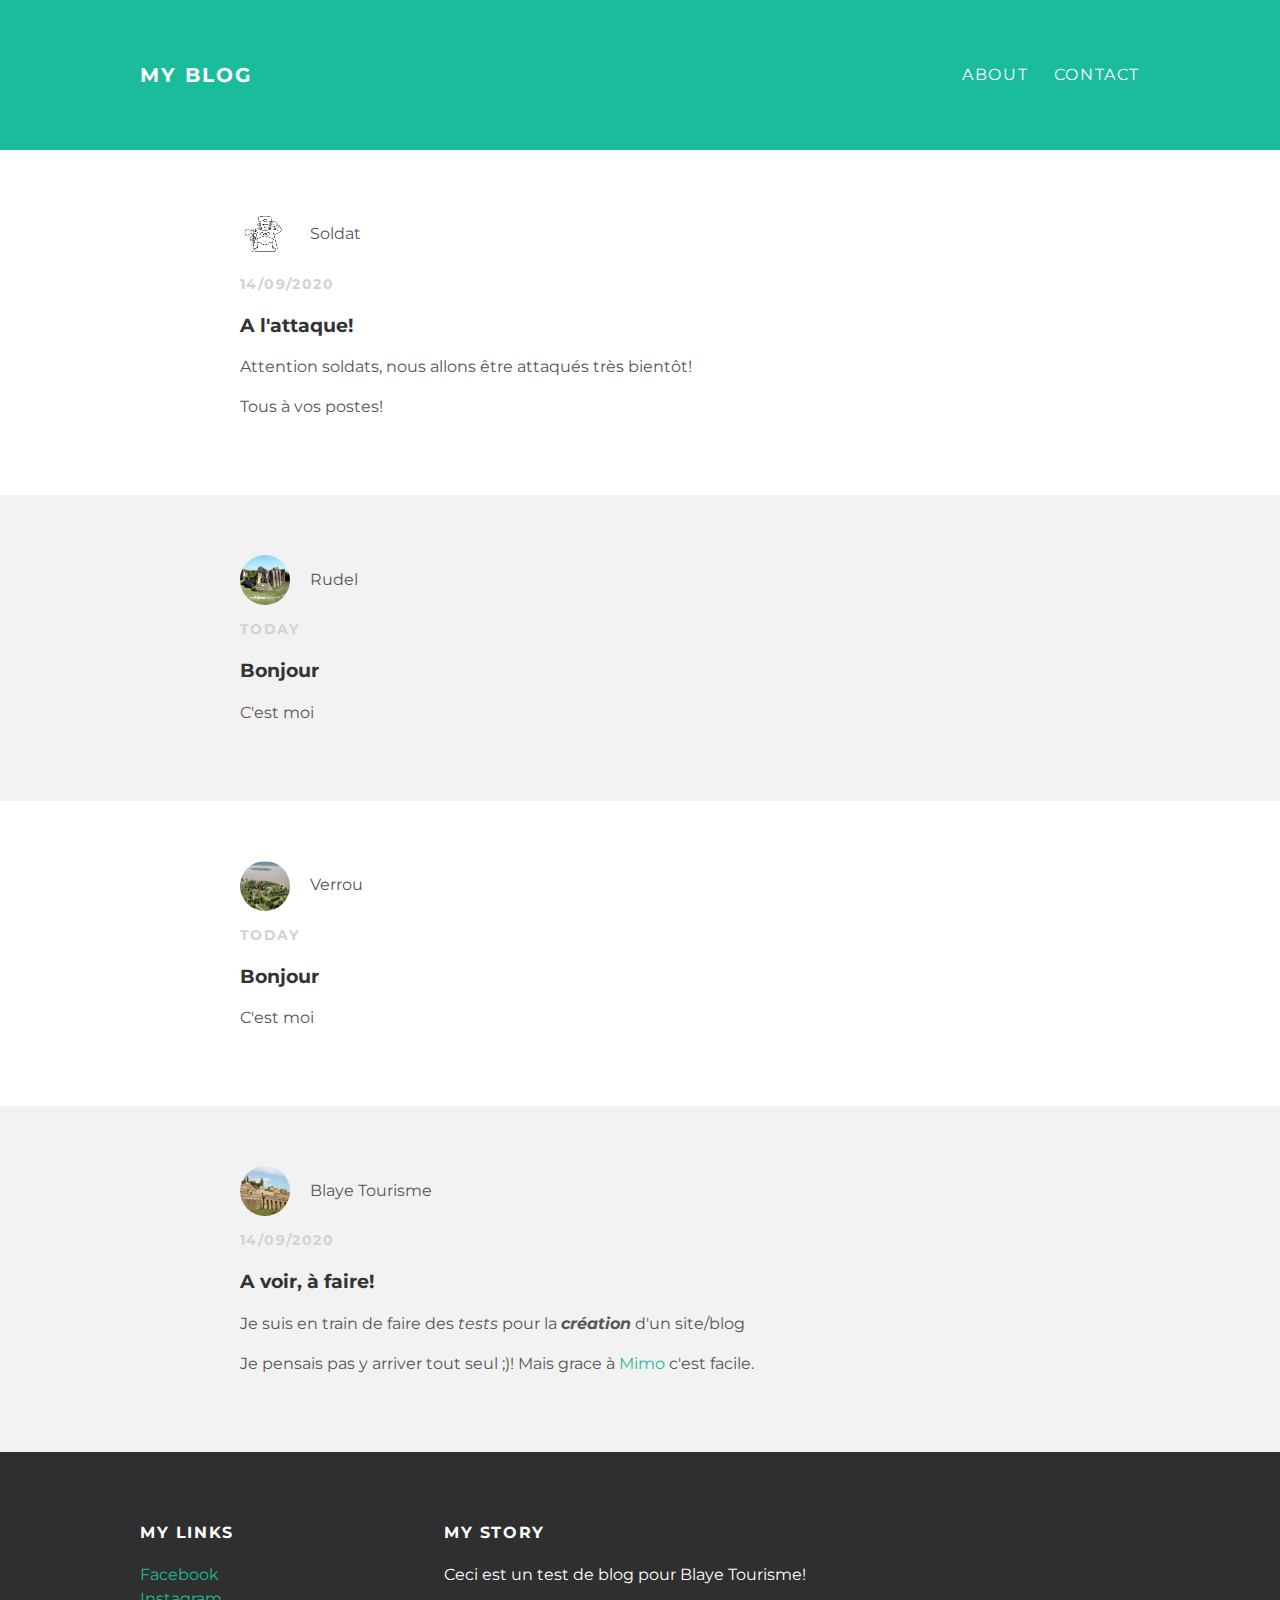
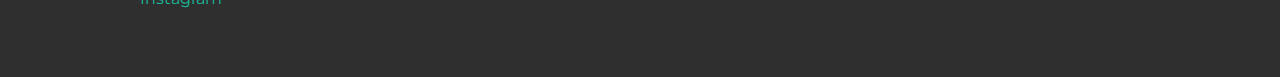
<file: index.html>
<!DOCTYPE html>
<html>
	<head>
		<title>
			My blog
		</title>
		<link rel="stylesheet" type="text/css" href="styles.css">
	</head>
	<body>
		<div id="header">
			<div class="container">
				<a id="header-title" href="index.html">
					My Blog
				</a>
				<ul id="header-nav">
					<li>
						<a href="about.html">
							About
						</a>
					</li>
					<li>
						<a href="mailto:palomomicka^gmail.com">
							Contact
						</a>
					</li>
				</ul>		
			</div>
		</div>
		<div id="content">
			<div class="post-container">
				<div class="post">
					<div class="post-author">
						<img src="Soldat dessin.png">
						<span>Soldat</span>
					</div>
					<p class="post-date">14/09/2020</p>
					<h3 class="post-title">A l'attaque!</h3>
					<div class="post-content">
						<p>Attention soldats, nous allons être attaqués très bientôt!</p>
						<p>Tous à vos postes!</p>
					</div>
				</div>
			</div>
			<div class="post-container">
				<div class="post">
					<div class="post-author">
						<img src="Chateau des rudel.jpg">
						<span>Rudel</span>
					</div>
					<p class="post-date">Today</p>
					<h3 class="post-title">Bonjour</h3>
					<div class="post-content">
						<p>C'est moi</p>
					</div>
				</div>
			</div>
			<div class="post-container">
				<div class="post">
					<div class="post-author">
						<img src="Verrou Vauban.jpg">
						<span>Verrou</span>
					</div>
					<p class="post-date">Today</p>
					<h3 class="post-title">Bonjour</h3>
					<div class="post-content">
						<p>C'est moi</p>
					</div>
				</div>
			</div>
			<div class="post-container">
				<div class="post">
					<div class="post-author">
						<img src="Découverte de la Citadelle.png">
						<span>Blaye Tourisme</span>
					</div>
					<p class="post-date">14/09/2020</p>
					<h3 class="post-title">A voir, à faire!</h3>
					<div class="post-content">
						<p>Je suis en train de faire des <em>tests</em> pour la <strong><em>création</em></strong> d'un site/blog</p>
						<p>Je pensais pas y arriver tout seul ;)! Mais grace à <a href="https://getmimo.com/">Mimo</a> c'est facile.</p>
					</div>
				</div>
			</div>
		</div>
		<div id="footer">
			<div class="container">
				<div class="column">
					<h4>My Links</h4>
					<p>
						<a href="https://www.facebook.com/blayetourisme">Facebook</a>
						<br>
						<a href="https://www.instagram.com/bbtetourisme/">Instagram</a>
					</p>
				</div>
				<div class="column">
					<h4>My Story</h4>
					<p>Ceci est un test de blog pour Blaye Tourisme!</p>
				</div>
			</div>
		</div>
	</body>
</html>
</file>
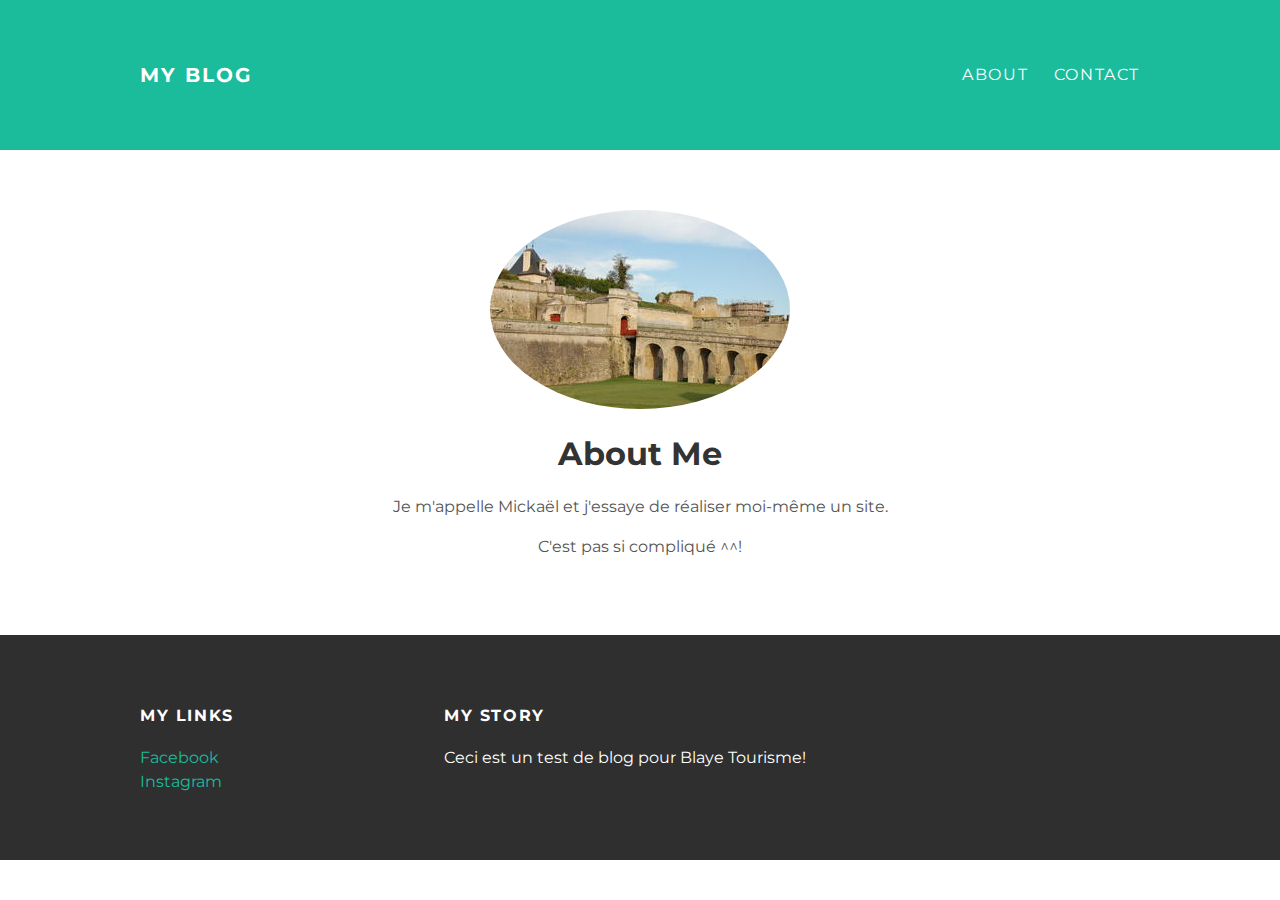
<file: about.html>
<!DOCTYPE html>
<html>
	<head>
		<title>
			My blog
		</title>
		<link rel="stylesheet" type="text/css" href="styles.css">
	</head>
	<body>
		<div id="header">
			<div class="container">
				<a id="header-title" href="index.html">
					My Blog
				</a>
				<ul id="header-nav">
					<li>
						<a href="about.html">
							About
						</a>
					</li>
					<li>
						<a href="mailto:palomomicka@gmail.com">
							Contact
						</a>
					</li>
				</ul>		
			</div>
		</div>
		<div id="content">
			<div class="container">
				<div class="about">
					<div class="about-author">
						<img src="Découverte de la Citadelle.png">
					</div>
					<h1 class="about-title">About Me</h1>
					<div class="about-content">
						<p>Je m'appelle Mickaël et j'essaye de réaliser moi-même un site.</p>
						<p>C'est pas si compliqué ^^!</p>
					</div>
				</div>
			</div>
		</div>
		<div id="footer">
			<div class="container">
				<div class="column">
					<h4>My Links</h4>
					<p>
						<a href="https://www.facebook.com/blayetourisme">Facebook</a>
						<br>
						<a href="https://www.instagram.com/bbtetourisme/">Instagram</a>
					</p>
				</div>
				<div class="column">
					<h4>My Story</h4>
					<p>Ceci est un test de blog pour Blaye Tourisme!</p>
				</div>
			</div>
		</div>
	</body>
</html>
</file>
<file: styles.css>
@import url(http://fonts.googleapis.com/css?family=Montserrat:400,700);

body {
	color: #555;
	margin: 0;
	font-family: 'Montserrat', sans-serif;
}

#header {
	background-color: #1abc9c;
	height: 150px;
	line-height: 150px;
}

#header a {
	color: white;
	text-decoration: none;
	text-transform: uppercase;
	letter-spacing: 0.1em;
}

#header a:hover {
	color: #222;
}

#header-title {
	display: block;
	float: left;
	font-size: 20px;
	font-weight: bold;
}

#header-nav {
	display: block;
	float: right;
	margin-top: 0;
}

#header-nav li {
	display: inline;
	padding-left: 20px;
}

.container {
	max-width: 1000px;
	margin: 0 auto;
}

#footer {
	background-color: #2f2f2f;
	padding: 50px 0;
}

.column {
	min-width: 300px;
	display: inline-block;
	vertical-align: top;
}

#footer h4 {
	color: white;
	text-transform: uppercase;
	letter-spacing: 0.1em;
}

#footer p {
	color: white;
}

a {
	color: #1abc9c;
	text-decoration: none;
}

a:hover {
	color: #F6A623;
}

.post, .about {
	max-width: 800px;
	margin: 0 auto;
	padding: 60px 0;
}

.post-author img {
	width: 50px;
	height: 50px;
	vertical-align: middle;
}

.post-author span {
	margin-left: 16px;
}

.post-date {
	color: #D2D2D2;
	font-size: 14px;
	font-weight: bold;
	text-transform: uppercase;
	letter-spacing: 0.1em;
}

h1, h2, h3, h4 {
	color: #333;
}

p {
	line-height: 1.5;
}

.about {
	text-align: center;
}

.post-author img, .about-author img {
	border-radius: 50%;
}

.post-container:nth-child(even) {
	background-color: #f2f2f2;
}
</file>
